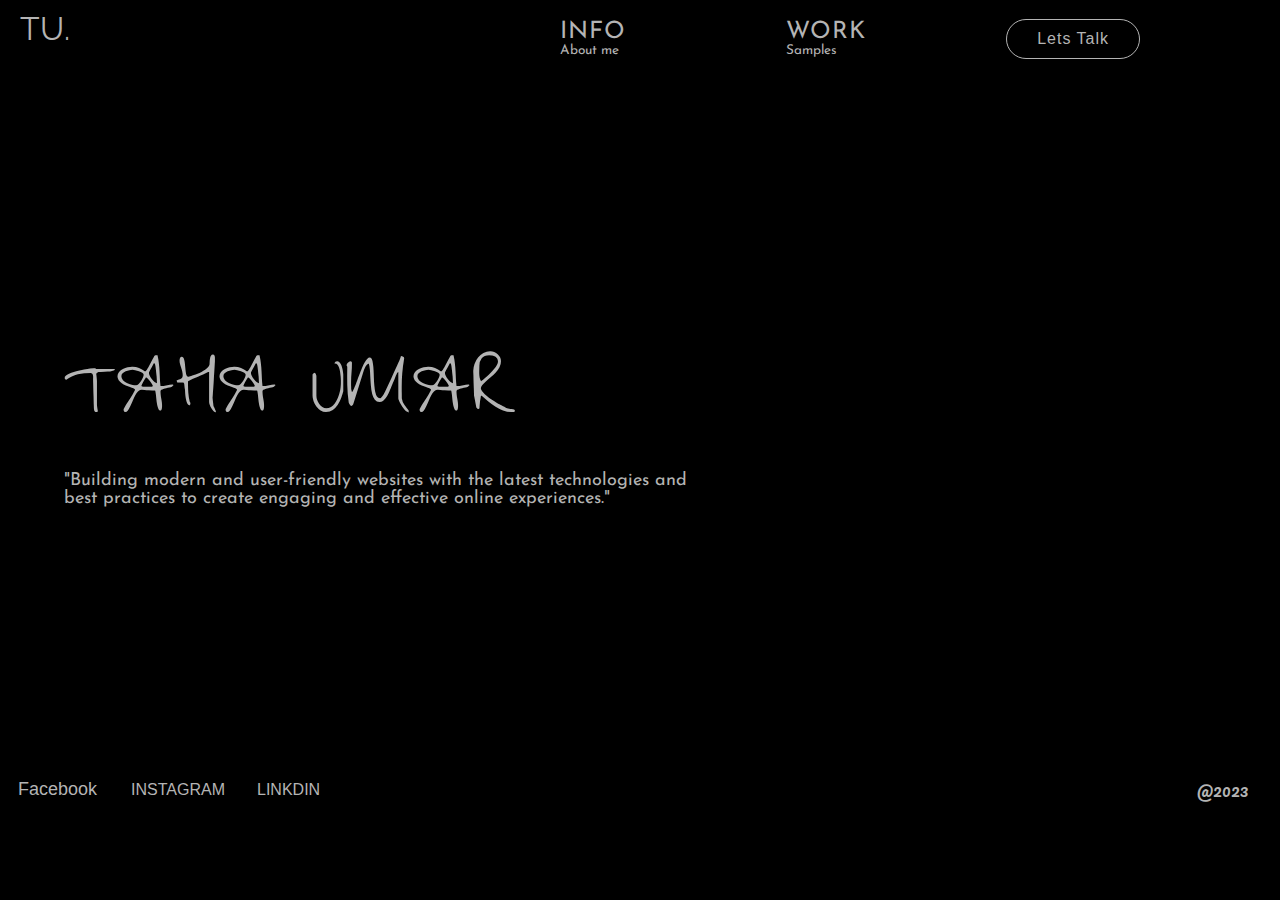
<file: index.html>
<!DOCTYPE html>
<html lang="en">

<head>
    <meta charset="UTF-8">
    <meta http-equiv="X-UA-Compatible" content="IE=edge">
    <meta name="viewport" content="width=device-width, initial-scale=1.0">
    <link rel="stylesheet" href="style.css">
    <title>TAHA UMAR</title>

</head>

<body class="body">
    <header>
        <nav>
            <div class="burger" onclick="toggleMenu()">
                <span></span>
                <span></span>
                <span></span>
            </div>
            <ul class="ul1">
                <a href="#"> TU.</a>
            </ul>
            <div class="nav" onclick="toggleMenu()">
                <ul class="ul2">
                    <li><a href="info.html">INFO
                            <span>About me</span></a></li>
                    <li><a href="#work">WORK
                            <span>Samples</span>
                        </a></li>
                    <div id="click">
                        <li><button>Lets Talk</button></li>
                    </div>

                </ul>
            </div>
        </nav>
    </header>
    <!-- ------------------------------------- -->


    <div class="maincontentbox">
        <div id="content">

            <div class="main">
                <div class="cm-div">
                    <i class="cm" id="content-close"> </i>
                </div>
                <div class="contentbox">
                    <div class="innercontentbox">
                       
                        <div class="big">
                            <div class="contact-form">
                                <span class="heading">Hire Me</span>
                                <form>
                                  <label for="name">Name:</label>
                                  <input type="text" required="">
                                  <label for="email">Email:</label>
                                  <input type="email" id="email" name="email" required="">
                                  <label for="message">Message:</label>
                                  <textarea id="message" name="message" required=""></textarea>
                                  <button type="submit">Submit</button>
                                </form>
                              </div>
                              

                        </div>
                    </div>
                </div>
            </div>
        </div>
    </div>

    <!-- ------------------------------------- -->




    <main>

        <div class="container">
            <div class="box1">
                <span>
                    TAHA UMAR
                </span>
                <p>"Building modern and user-friendly websites with the latest technologies and best practices to create
                    engaging and effective online experiences."</p>
            </div>
            <div class="box2">
            </div>
        </div>

    </main>


    <footer>
        <ul class="ul3">
            <li id="fbul3"><a href="https://www.facebook.com/taha.umer.357">Facebook</a></li>
            <li><a href="https://www.instagram.com/_taha_umer_/">INSTAGRAM</a></li>
            <li><a href="#linkdin"></a>LINKDIN</li>
        </ul>
        <ul>
            <span>@2023</span>
        </ul>

    </footer>

    <script src="script.js"></script>
</body>












<!-- <script>
    const cursor = document.querySelector('.cursor');

    document.addEventListener('mousemove', e => {
        cursor.setAttribute("style", "top: " + (e.pageY - 15) + "px; left: " + (e.pageX - 15) + "px;")
    })


</script> -->
<script src="script.js"></script>

</html>
</file>
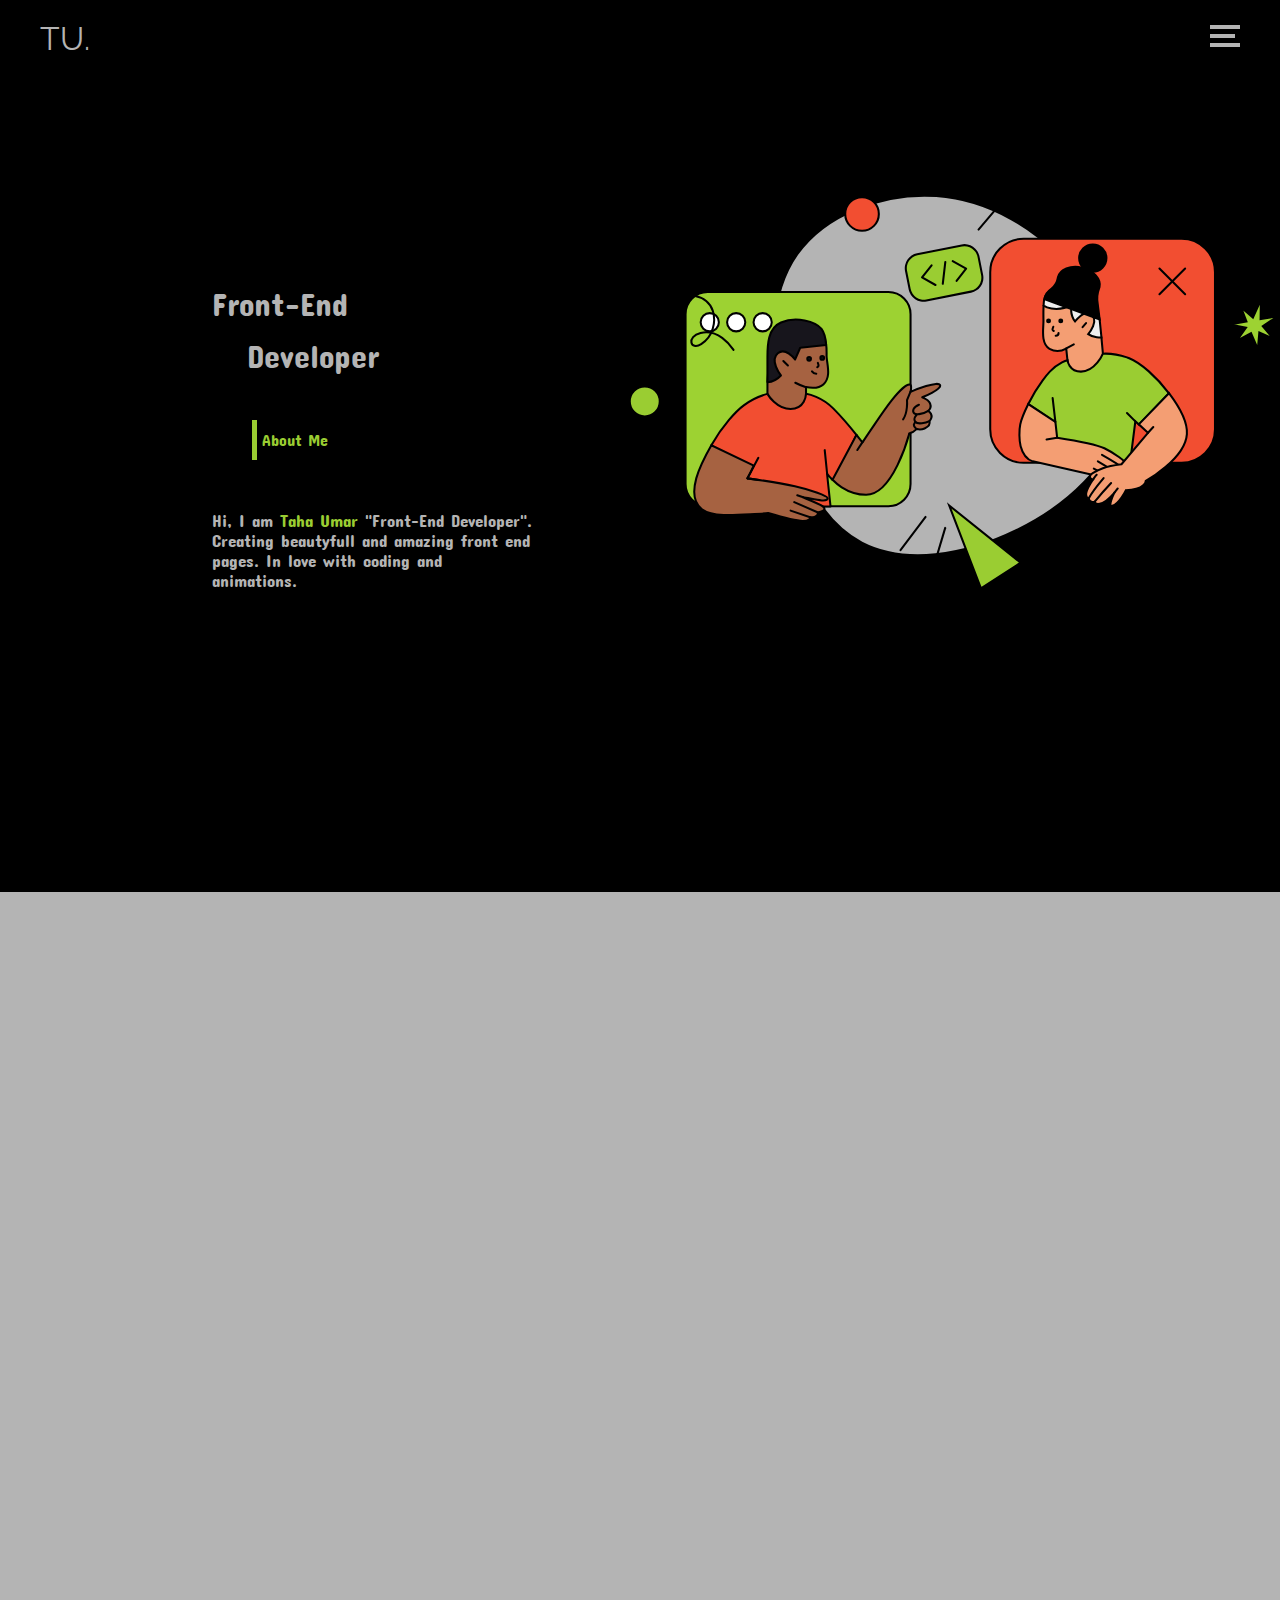
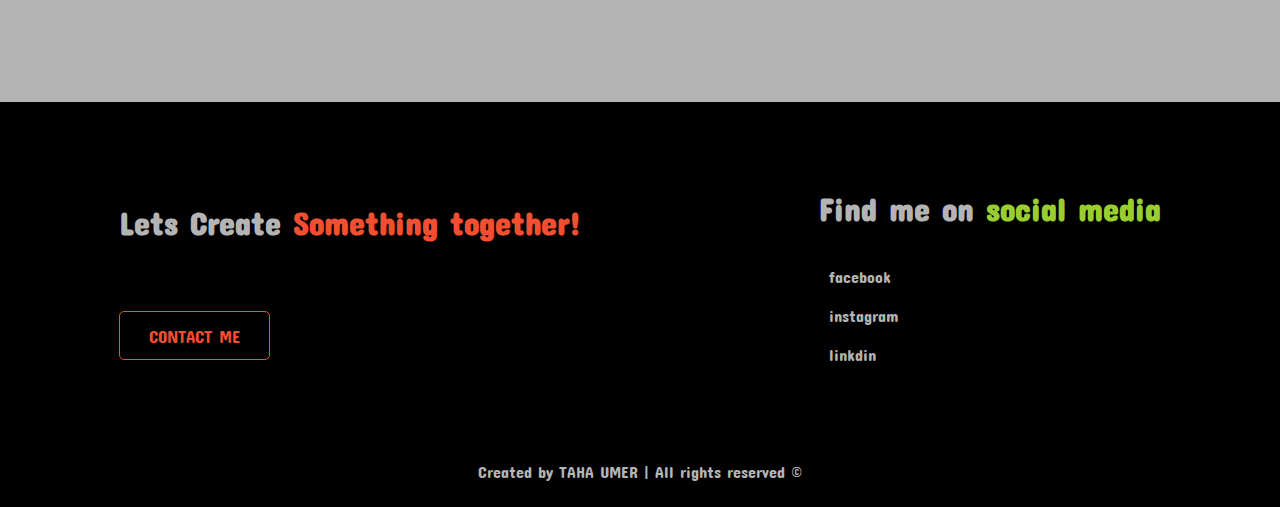
<file: info.html>
<!DOCTYPE html>
<html lang="en">

<head>
    <meta charset="UTF-8">
    <meta http-equiv="X-UA-Compatible" content="IE=edge">
    <meta name="viewport" content="width=device-width, initial-scale=1.0">
    <link rel="stylesheet" href="info.css">
    <title>About ME</title>

</head>

<body>
    <nav>
        <div class="navbar">
            <div class="logo">
                <ul class="ul1">
                    <a href="index.html"> TU.</a>
                </ul>
            </div>
            <div class="burger" onclick="toggleMenu()">
                <span></span>
                <span id="span2"></span>
                <span></span>
            </div>
        </div>
    </nav>
    <main>
        <div class="container">
            <div class="boxses">
                <div class="box1">
                    Front-End
                    <span> Developer</span>
                </div>
                <div class="box2">
                    <span></span>
                    <span>About Me</span>
                </div>
                <div class="box3">
                    <p>Hi, I am <span>Taha Umar</span> "Front-End Developer".
                        Creating beautyfull and amazing front end pages.
                        In love with coding and animations.</p>
                </div>
            </div>
            <div class="img-box">
                <img src="images/pp.svg" alt="" style="height: 70vh;">
            </div>
        </div>

    </main>
    <div class="container2">

    </div>
    <footer>
        <div class="footer">
            <div class="left">
                <h1> Lets Create <span> Something together!</span></h1>
                <button class="button"> Contact Me
                </button>
            </div>
            <div class="right">
                <h1> Find me on <span> social media</span></h1>
                <div class="social">
                    <ul>
                        <li> <a href="https://www.facebook.com/taha.umer.357" target="_blank">
                                facebook
                            </a></li>
                        <li> <a href="https://www.instagram.com/_taha_umer_/" target="_blank">
                                instagram
                            </a></li>
                        <li><a href="">
                                linkdin
                            </a></li>
                    </ul>
                </div>
            </div>
        </div>
        <div class="credits">
            <p> Created by TAHA UMER | All rights reserved &copy; 
        </div>
    </footer>





















    <script>
        let burger = document.querySelector('.burger');
        let nav = document.querySelector('.nav');

        function toggleMenu() {
            burger.classList.toggle('active');
            nav.classList.toggle('active');
        }

    </script>
</body>


</html>
</file>
<file: style.css>
@import url('https://fonts.googleapis.com/css2?family=Josefin+Sans&family=Pacifico&display=swap');
@import url('https://fonts.googleapis.com/css2?family=Raleway:ital,wght@1,900&family=Zeyada&display=swap');

* {
    margin: 0;
    padding: 0;
    transition: all 0.3s linear;
}

html {

    overflow: hidden;

}

body {
    background-color: rgb(0, 0, 0);
    /* background-image: url(/images/background.jpg); */
    background-size: cover;
    color: #b4b4b4;
    background-repeat: no-repeat;
    min-height: 100vh;

}

nav {
    background-color: transparent;
    display: flex;
    justify-content: space-between;
    padding: 10px 20px;
    font-family: 'Josefin Sans', sans-serif;

}

nav .burger {
    position: absolute;
}

nav .ul1 {
    font-size: clamp(1.5rem, 1.875vw, 1.5rem);
}

nav .ul1 a {
    text-decoration: none;
    color: #b4b4b4;
    font-family: 'Raleway', sans-serif;
    font-size: xx-large;
}


nav .ul1:hover {
    cursor: pointer;

}

nav .ul2 {
    display: flex;
    list-style: none;
    margin: 0;
    padding: 0;
    align-items: center;
    font-size: 1.5rem;

}

nav .ul2 span {
    display: block;
    font-size: .85rem;
    letter-spacing: 0px;
}

nav .ul2 li {
    margin-right: 5em;

}

nav .ul2 li a {
    color: #b4b4b4;
    display: block;
    padding: 10px 20px;
    text-decoration: none;
    letter-spacing: 1px;
}

nav .ul2 li a:hover {
    cursor: pointer;
}

nav .ul2 li button {
    font-size: 1rem;
    letter-spacing: 1px;
    background-color: transparent;
    border: 1px solid #b4b4b4;
    border-radius: 2rem;
    color: #b4b4b4;
    padding: 10px 30px;
}

nav .ul2 li button:hover {
    cursor: pointer;
    color: #6d6d6d;
    border: 1px solid #6d6d6d;
}

nav .ul2 a:hover {
    cursor: pointer;
    color: #6d6d6d;

}




main {
    height: 76vh;
    display: flex;
    justify-content: center;
    align-items: center;
    font-size: xx-large;
    font-family: 'Josefin Sans', sans-serif;


}

.container {
    display: flex;
    justify-content: space-between;
    margin: 0 20px;
}

.box1 {
    width: 50vw;
    height: 50vh;
    font-size: large;
    display: flex;
    flex-direction: column;
    justify-content: center;
}

.box1 span {

    font-family: 'Zeyada', cursive;
    font-size: 5em;

}

.box2 {
    width: 40vw;
    height: 50vh;
}




footer {
    display: flex;
    justify-content: space-between;
    font-family: Neue Haas Unica, sans-serif;
}

footer ul {
    display: flex;
    list-style: none;
    margin: 0;
    padding: 0;
    align-items: center;
}

footer .ul3 li {
    margin: 1em;
    font-size: 1rem;
}

footer ul li a {
    text-decoration: none;
    color: #b4b4b4;

}

footer .ul3 #fbul3 {
    font-size: large;
}



footer .ul3 li:hover {
    cursor: pointer;
}

footer ul span {
    margin-right: 2em;
    font-family: 'Pacifico', cursive;
}


/* -----------form box--------------------- */


.maincontentbox {
    width: 100vw;
    height: 100%;
    font-family: 'Josefin Sans', sans-serif;
    transition: all 0.3s linear;
}

#content {
    position: fixed;
    top: -120%;
    transition: all 0.2 linear;

}

#content.active {
    top: 0%;
}

.main {
    height: 100vh;
    width: 100vw;
    display: flex;
    justify-content: center;
    align-items: center;
    background-color: rgba(0, 0, 0, 0.5);
    backdrop-filter: blur(3px);
}



.cm-div {
    position: absolute;
    display: flex;
    flex-direction: row-reverse;
    justify-content: right;
    align-items: center;
    top: 20%;
    right: 20%;
    background-color: transparent;

}

.cm-div:hover {
    cursor: pointer;
 
}

.cm {
    position: relative;
    width: 30px;
    height: 30px;
    cursor: pointer;
}



.cm::before,
.cm::after {
    content: "";
    position: absolute;
    top: 50%;
    left: 50%;
    width: 30px;
    height: 2px;
    background-color: rgb(255, 255, 255);
    transform: translate(-50%, -50%);
    box-shadow: 0 3px 29px rgb(255 255 255 / 100%);
}


.cm::before {
    transform: translate(-50%, -50%) rotate(45deg);
}

.cm::after {
    transform: translate(-50%, -50%) rotate(-45deg);
}

.contentbox {
    display: flex;
    flex-direction: column;
    justify-content: space-between;
    align-items: center;
    font-size: larger;


}


.innercontentbox {
    color: rgb(255, 255, 255);
    display: flex;
    justify-content: center;
    align-items: center;
    flex-direction: column;
}

.innercontentbox h1 {
    margin-top: -100px;
    opacity: 0.9;
}

.big form {
    font-family: 'Josefin Sans', sans-serif;

}
.contact-form {
    background-color: transparent;
    padding: 20px;
    border-radius: 10px;
  }
  
  .contact-form label {
    color: rgb(255, 255, 255);
  }
  
  .contact-form .heading {
    font-size: 24px;
    color: rgb(255, 255, 255);
    margin-bottom: 30px;
    font-weight: bold;
    display: block;
  }
  
  .contact-form form {
    display: flex;
    flex-direction: column;
  }
  
  .contact-form label {
    margin-bottom: 10px;
  }
  
  textarea {
    resize: none;
    height: 80px;
    width: 300px;
  }
  
  .contact-form input, .contact-form textarea {
    padding: 10px;
    border: none;
    border-radius: 5px;
    margin-bottom: 20px;
  }
  
  .contact-form input:focus, .contact-form textarea:focus {
    outline: none;
    box-shadow: 0 0 5px white;
    transform: scale(1.05);
    transition: transform 0.3s ease-in-out;
  }
  
  .contact-form button[type="submit"] {
    background-color: black;
    color: #fff;
    border: none;
    border-radius: 5px;
    padding: 10px 20px;
    font-size: 16px;
    cursor: pointer;
  }
  
  .contact-form button[type="submit"]:hover {
    transform: scale(1.1);
    transition: transform 0.3s ease-in-out;
  }
  

  
  

/* .big button {
    width: 29.4rem;
    height: 3rem;
    background-color: #b4b4b4;
    font-family: 'Josefin Sans', sans-serif;
    font-size: 1rem;
    letter-spacing: -1px;
}
.big button:hover{
    cursor: pointer;
    background-color: #6d6d6d;
} 
 */

/* -----------form box--------------------- */



/* -----------media screen--------------------- */

@media (max-width: 767px) {

    .burger {
        display: block;
        position: fixed;
        top: 20px;
        right: 40px;
        z-index: 999;
        cursor: pointer;
    }

    .burger span {
        display: block;
        width: 30px;
        height: 4px;
        background-color: aliceblue;
        margin-bottom: 5px;
        transition: transform 0.3s ease;
    }

    .burger.active span:nth-child(2) {
        transform: scaleX(0);
    }

    .burger.active span:nth-child(1) {
        transform: translateY(10px) rotate(45deg);
    }

    .burger.active span:nth-child(3) {
        transform: translateY(-10px) rotate(-45deg);
    }

    .nav {
        position: fixed;
        top: 0;
        left: 0;
        width: 100%;
        height: 100%;
        background-color: rgba(0, 0, 0, 0.8);
        filter: blur(2);
        z-index: 998;
        opacity: 0;
        pointer-events: none;
        transition: opacity 0.3s ease;
    }

    .nav.active {
        opacity: 1;
        pointer-events: auto;
    }

    .nav ul {
        display: block;
        position: absolute;
        top: 50%;
        left: 60%;
        transform: translate(-50%, -50%);
        list-style-type: none;
        text-align: center;
        padding: 0;
        margin: 0;
    }

    .nav ul li {
        margin-bottom: 20px;
    }

    .nav ul li a {
        color: #FFF;
        font-size: 24px;
        text-decoration: none;
        transition: color 0.3s ease;
    }





    .cm-div {
        top: 15%;
        right: 10%;
    }

/* ----------------------------------------------------------------------------------- */
.box{
    display: block;
    width: 20vw;
}

}

/* -----------media screen--------------------- */











/* ........................................ */
/* .cursor {
    width: 50px;
    height: 50px;
    border: 50%;
    border-radius: 50%;
    position: absolute;
    transition: 0.1s;
    transition-timing-function: ease-out;
    pointer-events: none;
    background: white;
    box-shadow: 0 0 4em 2em white;
    mix-blend-mode: difference;

} */
/* 
ul li:hover~.cursor {
    box-shadow: 0 0 8em em white;
    width: 5em;
    height: 5em;
} */
</file>
<file: info.css>
@import url('https://fonts.googleapis.com/css2?family=Raleway:ital,wght@1,900&family=Zeyada&display=swap');
@import url('https://fonts.googleapis.com/css2?family=Concert+One&display=swap');

:root {
    --font-color: #b4b4b4;
    --primary-color: yellowgreen;
    --secondary-color: #f24e31;

}

* {
    margin: 0;
    padding: 0;
    /* scrollbar-color: black; */
}

::-webkit-scrollbar {
    width: 0.3em;
    background-color: black;
}

/* ---------navbar--------- */
nav {
    position: relative;
    background-color: black;
}

.navbar {
    display: flex;
    color: var(--font-color);
    align-items: center;
    justify-content: space-between;
}

.logo {
    position: relative;
    left: 40px;
    top: 20px;
}

nav .ul1 {
    font-size: clamp(1.5rem, 1.875vw, 1.5rem);
}

nav .ul1 a {
    text-decoration: none;
    color: var(--font-color);
    font-family: 'Raleway', sans-serif;
    font-size: xx-large;
}


nav .ul1:hover {
    cursor: pointer;

}

.burger {
    position: relative;
    right: 40px;
    top: 20px;
    width: fit-content;
    height: fit-content;
}

.burger:hover {
    cursor: pointer;

}

.burger span {
    display: block;
    width: 30px;
    height: 4px;
    background-color: var(--font-color);
    margin-bottom: 5px;
    transition: transform 0.3s ease;
}



#span2 {
    width: 25px;
}

.burger.active span:nth-child(2) {
    transform: scaleX(0);
}

.burger.active span:nth-child(1) {
    transform: translateY(10px) rotate(45deg);
}

.burger.active span:nth-child(3) {
    transform: translateY(-10px) rotate(-45deg);
}

/* ---------navbar--------- */
main {
    background-color: black;
    width: 100%;
    height: 95vh;
    display: flex;
    flex-direction: column;
    justify-content: center;
    align-items: center;
}

.container {
    /* background-color: rgb(93, 92, 92); */
    color: var(--font-color);
    font-family: 'Concert One', cursive;
    font-size: xx-large;
    width: 70vw;
    height: 50vh;
    display: flex;
    /* flex-direction: column; */
    /* flex-wrap: wrap-reverse; */
}

.container:hover {
    cursor: default;
}

.boxses{
    max-width: 576px; ;
}

.box1 {
    display: flex;
    flex-direction: column;
    height: 20vh;
    justify-content: center;
    /* align-items: center; */
    padding-left: 20px;
}

.box1 span {
    margin-left: 35px;
    margin-top: 15px;
}

.box2 {
    height: 10vh;
    display: flex;
}

.box2 span:nth-child(1) {
    height: 40px;
    width: 5px;
    background-color: var(--primary-color);
    margin-left: 60px;
}

.box2 span:nth-child(2) {
    display: flex;
    font-size: medium;
    height: 40px;
    align-items: center;
    padding-left: 5px;
    color: var(--primary-color);
}

.box3 {
    height: 40vh;
    width: 25vw;
    display: flex;
    margin-left: 20px;
}

.box3 p {
    font-size: 17px;
}

.box3 span {
    color: var(--primary-color);
}

.img-box {
    margin-top: -20vh;
}

.container2 {
    height: 90vh;
    background-color: var(--font-color);
}

.footer{
    height: 40vh;
    width: 100%;
    background-color: black;
    color: var(--font-color);
    display: flex;
    justify-content: space-around;
    align-items: center;
    font-family: 'Concert One', cursive;
}
h1:hover{
    cursor: default;
}
.left span{
    color: var(--secondary-color);
}
/* ---------button-------- */
.button {
    padding: 0.8em 1.7em;
    background-color: transparent;
    border-radius: .3em;
    position: relative;
    overflow: hidden;
    cursor: pointer;
    transition: .5s;
    font-weight: 400;
    font-size: 17px;
    border: 1px solid;
    font-family: inherit;
    text-transform: uppercase;
    color: var(--secondary-color);
    z-index: 1;
    margin-top: 70px;
   }
   
   .button::before, .button::after {
    content: '';
    display: block;
    width: 50px;
    height: 50px;
    transform: translate(-50%, -50%);
    position: absolute;
    border-radius: 50%;
    z-index: -1;
    background-color: var(--secondary-color);
    transition: 1s ease;
   }
   
   .button::before {
    top: -1em;
    left: -1em;
   }
   
   .button::after {
    left: calc(100% + 1em);
    top: calc(100% + 1em);
   }
   
   .button:hover::before, .button:hover::after {
    height: 410px;
    width: 410px;
   }
   
   .button:hover {
    color: rgb(10, 25, 30);
   }
   
   .button:active {
    filter: brightness(.8);
   }
   
/* ---------button-------- */

.right span{
    color: var(--primary-color);
    height: 23vh;
}
.social{
    margin-top: 30px;
}

.social ul{
    display: flex;
    justify-content: center;
    flex-direction: column;
    text-decoration: none;
}
.social ul li{
    list-style: none;
    margin: 10px;
}

.social ul li a{
    text-decoration: none;
    color: var(--font-color);
    font-size: medium;
}
.social ul li a:hover{
    letter-spacing: 5px;
    transition: all 0.1s linear;
    color: var(--primary-color);
}   

.credits{

    background-color: black;
    display: flex;
    height: 5vh;
    justify-content: center;
    color: var(--font-color);
    font-family: 'Concert One', cursive;
}
</file>
